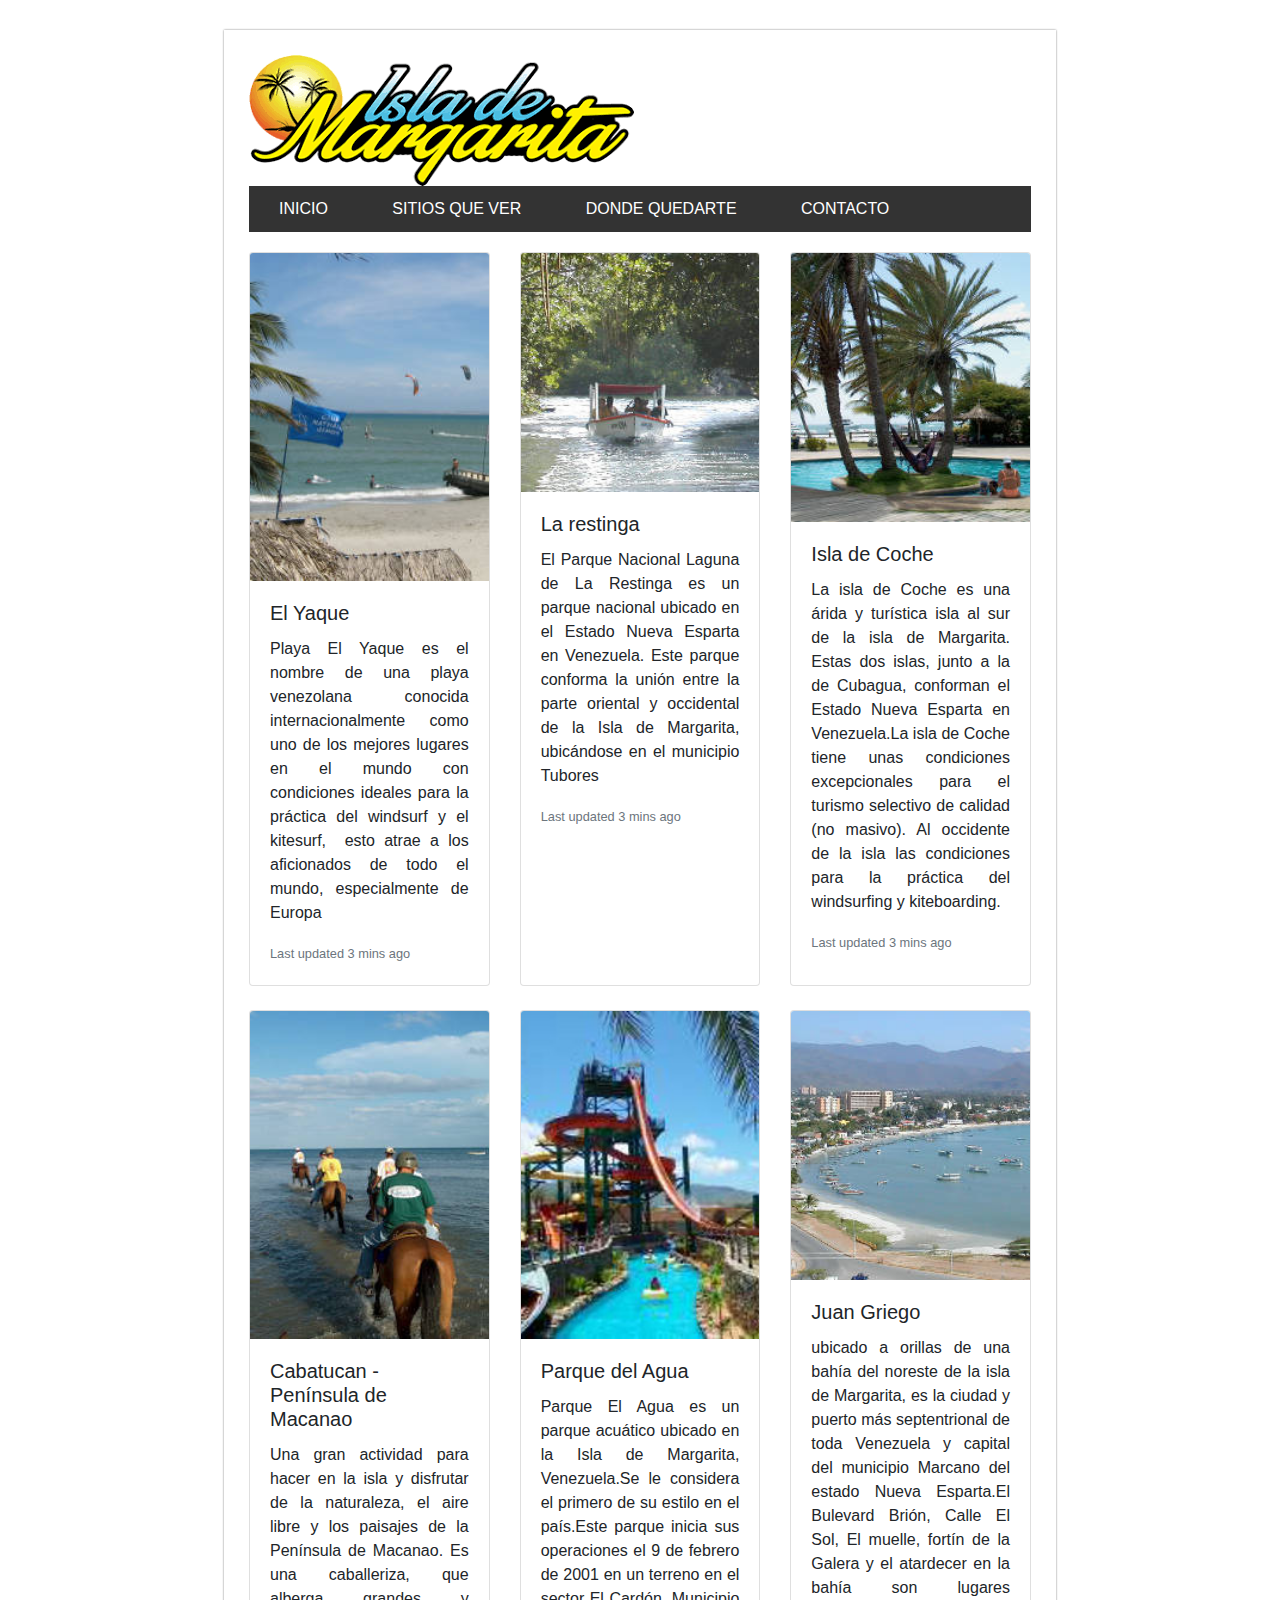
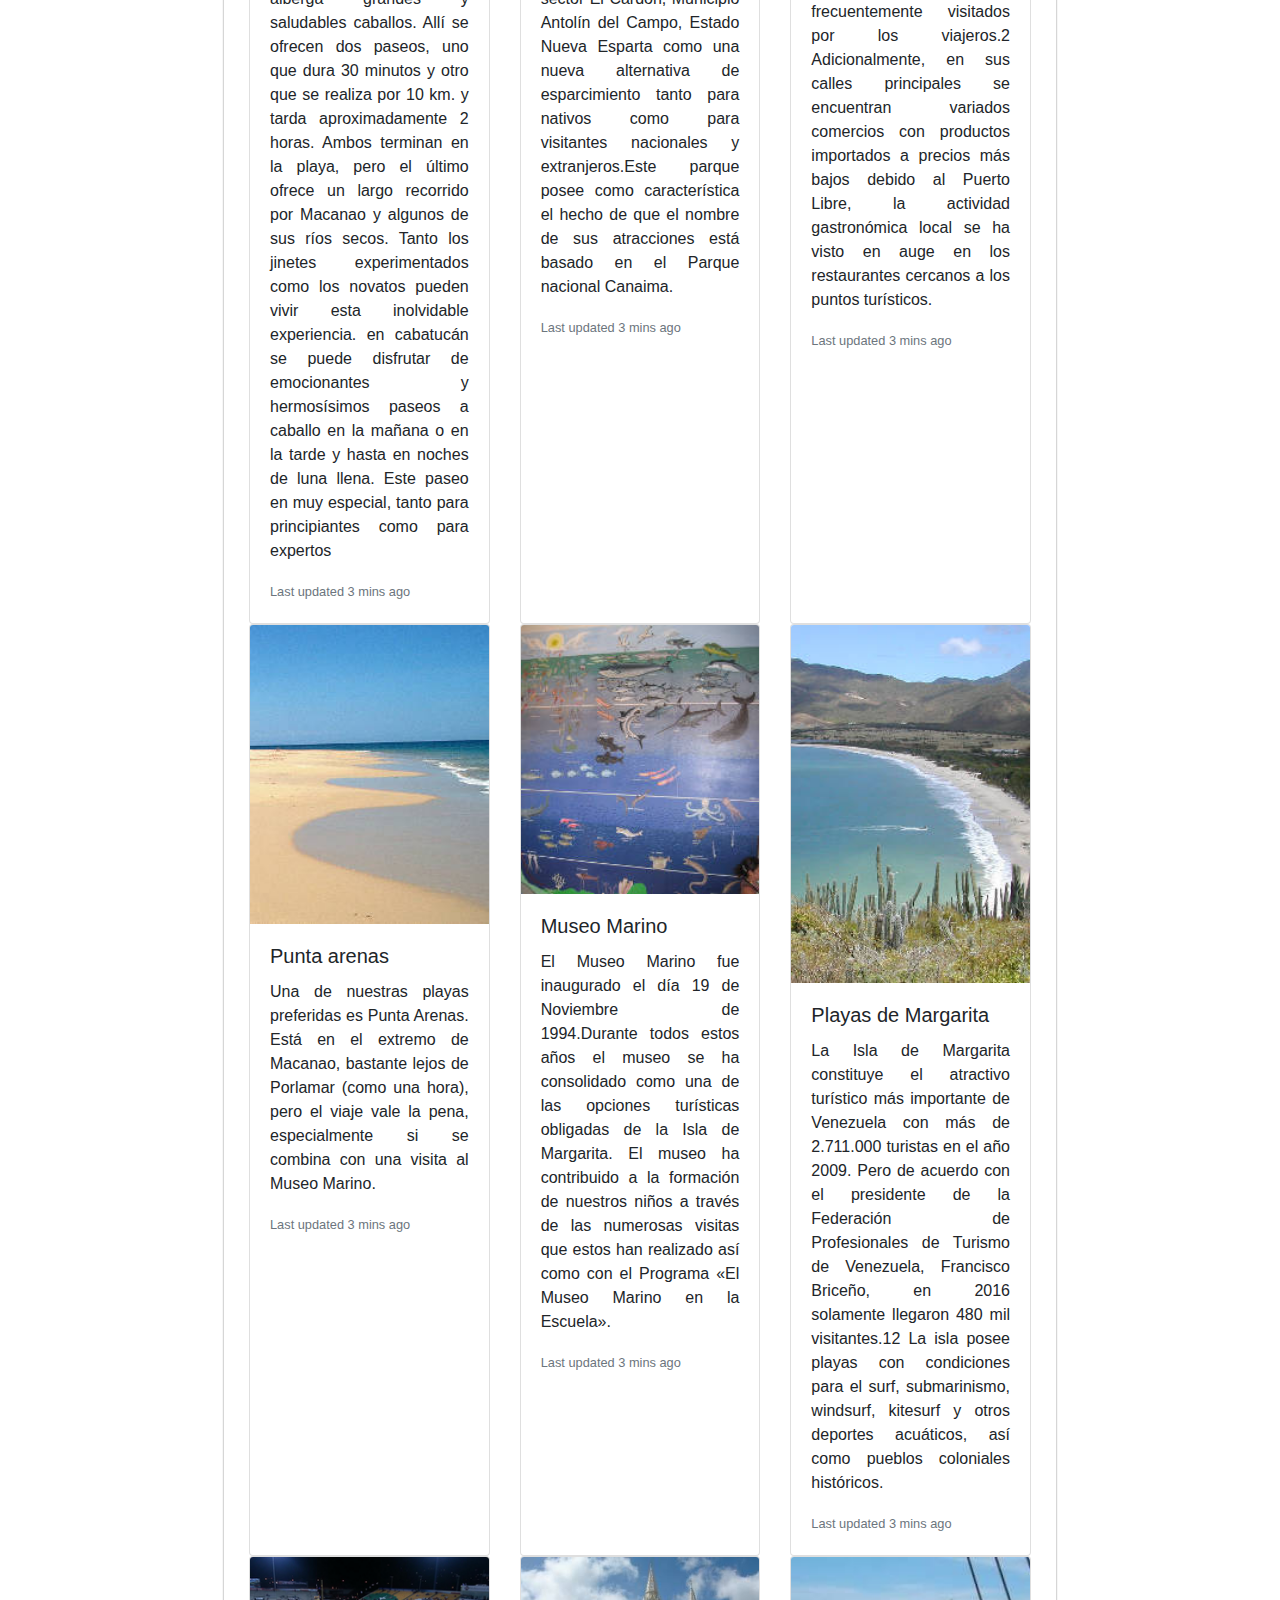
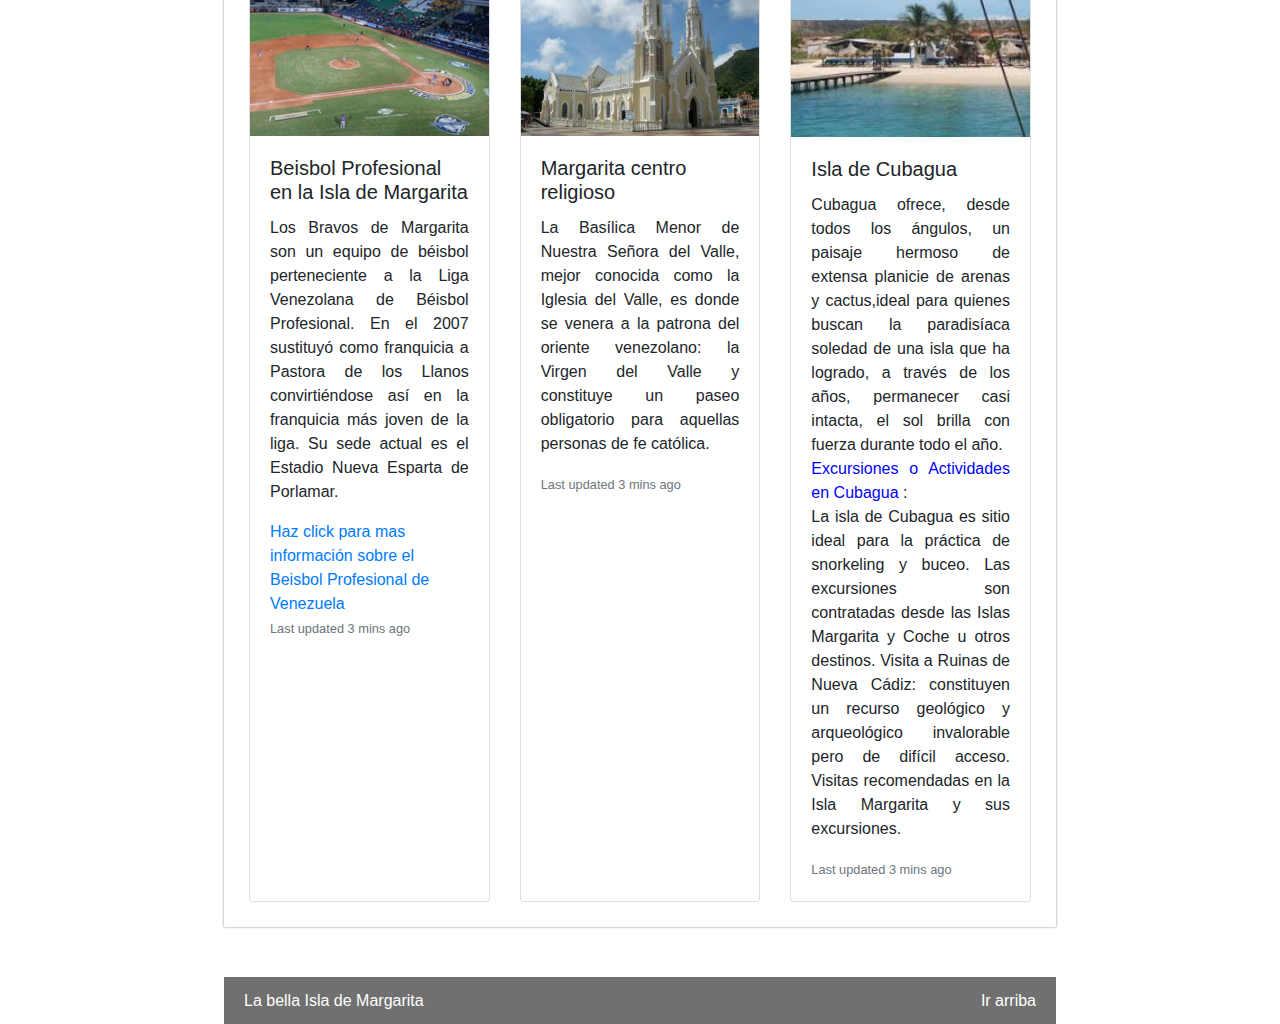
<file: ver.html>
<!DOCTYPE html>
<html lang="es">
    <head>
        <meta charset="utf-8"/>
        <title>Que ver en la Isla de Margarita</title>
         <!--Estilos CSS-->
         <link rel="stylesheet" href="css/styles.css">
        <!---Estilo Bootstrap-->
        <link rel="stylesheet" href="https://stackpath.bootstrapcdn.com/bootstrap/4.3.1/css/bootstrap.min.css" integrity="sha384-ggOyR0iXCbMQv3Xipma34MD+dH/1fQ784/j6cY/iJTQUOhcWr7x9JvoRxT2MZw1T" crossorigin="anonymous">
        <script src="https://stackpath.bootstrapcdn.com/bootstrap/4.3.1/js/bootstrap.min.js" integrity="sha384-JjSmVgyd0p3pXB1rRibZUAYoIIy6OrQ6VrjIEaFf/nJGzIxFDsf4x0xIM+B07jRM" crossorigin="anonymous"></script>
    </head>
    <body>
        <section id="global">
            <!--Cabecera-->
            <header>
                <div><img src="img/logo1.png" title="Logo"></div>
                <div class="clearfix"></div>
                <nav id="menu">
                    <ul>
                        <li><a href="index.html"class="transicion">Inicio</a></li>
                        <li><a href="ver.html"class="transicion">Sitios que ver</a></li>
                        <li><a href="https://www.venezuelatuya.com/hoteles/margarita.htm">Donde quedarte</a></li>
                        <li><a href="contacto.html"class="transicion">Contacto</a></li>
                    </ul>
                </nav>
            </header>
          <section>
            <div class="card-deck">
                    <div class="card">
                      <img src="img/elyaque.jpg" class="card-img-top" alt="...">
                      <div class="card-body">
                        <h5 class="card-title">El Yaque</h5>
                        <p class="card-text">Playa El Yaque​​ es el nombre de una playa venezolana​ conocida internacionalmente como uno de los mejores lugares en el mundo con condiciones ideales para la práctica del windsurf y el kitesurf, ​ esto atrae a los aficionados de todo el mundo, especialmente de Europa</p>
                        <p class="card-text"><small class="text-muted">Last updated 3 mins ago</small></p>
                      </div>
                    </div>
                    <div class="card">
                      <img src="img/larestinga.jpg" class="card-img-top" alt="...">
                      <div class="card-body">
                        <h5 class="card-title">La restinga</h5>
                        <p class="card-text">El Parque Nacional Laguna de La Restinga es un parque nacional ubicado en el Estado Nueva Esparta en Venezuela. Este parque conforma la unión entre la parte oriental y occidental de la Isla de Margarita, ubicándose en el municipio Tubores</p>
                        <p class="card-text"><small class="text-muted">Last updated 3 mins ago</small></p>
                      </div>
                    </div>
                    <div class="card">
                      <img src="img/coche.jpg" class="card-img-top" alt="...">
                      <div class="card-body">
                        <h5 class="card-title">Isla de Coche</h5>
                        <p class="card-text">La isla de Coche es una árida y turística isla al sur de la isla de Margarita. Estas dos islas, junto a la de Cubagua, conforman el Estado Nueva Esparta en Venezuela.La isla de Coche tiene unas condiciones excepcionales para el turismo selectivo de calidad (no masivo). Al occidente de la isla las condiciones para la práctica del windsurfing y kiteboarding.</p>
                        <p class="card-text"><small class="text-muted">Last updated 3 mins ago</small></p>
                      </div>
                    </div>
                  </div>
                  <br>
                  <div class="card-deck">
                        <div class="card">
                          <img src="img/cabatucan200.jpg" class="card-img-top" alt="...">
                          <div class="card-body">
                            <h5 class="card-title">Cabatucan - Península de Macanao</h5>
                            <p class="card-text">Una gran actividad para hacer en la isla y disfrutar de la naturaleza, el aire libre y los paisajes de la Península de Macanao.

                              Es una caballeriza, que alberga grandes y saludables caballos. Allí se ofrecen dos paseos, uno que dura 30 minutos y otro que se realiza por 10 km. y tarda aproximadamente 2 horas. Ambos terminan en la playa, pero el último ofrece un largo recorrido por Macanao y algunos de sus ríos secos. Tanto los jinetes experimentados como los novatos pueden vivir esta inolvidable experiencia. en cabatucán se puede disfrutar de emocionantes y hermosísimos paseos a caballo en la mañana o en la tarde y hasta en noches de luna llena. Este paseo en muy especial, tanto para principiantes como para expertos</p>
                            <p class="card-text"><small class="text-muted">Last updated 3 mins ago</small></p>
                          </div>
                        </div>
                        <div class="card">
                          <img src="img/parqueleagua.jpg" class="card-img-top" alt="...">
                          <div class="card-body">
                            <h5 class="card-title">Parque del Agua</h5>
                            <p class="card-text">Parque El Agua es un parque acuático ubicado en la Isla de Margarita, Venezuela.Se le considera el primero de su estilo en el país.Este parque inicia sus operaciones el 9 de febrero de 2001 en un terreno en el sector El Cardón, Municipio Antolín del Campo, Estado Nueva Esparta como una nueva alternativa de esparcimiento tanto para nativos como para visitantes nacionales y extranjeros.Este parque posee como característica el hecho de que el nombre de sus atracciones está basado en el Parque nacional Canaima.                    
                                                 
                              </p>
                            <p class="card-text"><small class="text-muted">Last updated 3 mins ago</small></p>
                          </div>
                        </div>
                        <div class="card">
                          <img src="img/juangriego.jpg" class="card-img-top" alt="...">
                          <div class="card-body">
                            <h5 class="card-title">Juan Griego</h5>
                            <p class="card-text">ubicado a orillas de una bahía del noreste de la isla de Margarita, es la ciudad y puerto más septentrional de toda Venezuela y capital del municipio Marcano del estado Nueva Esparta.El Bulevard Brión, Calle El Sol, El muelle, fortín de la Galera y el atardecer en la bahía son lugares frecuentemente visitados por los viajeros.2​Adicionalmente, en sus calles principales se encuentran variados comercios con productos importados a precios más bajos debido al Puerto Libre, la actividad gastronómica local se ha visto en auge en los restaurantes cercanos a los puntos turísticos.</p>
                            <p class="card-text"><small class="text-muted">Last updated 3 mins ago</small></p>
                          </div>
                        </div>
                      </div>
                      <div class="card-deck">
                            <div class="card">
                              <img src="img/puntaarenas.jpg" class="card-img-top" alt="...">
                              <div class="card-body">
                                <h5 class="card-title">Punta arenas</h5>
                                <p class="card-text">Una de nuestras playas preferidas es Punta Arenas. Está en el extremo de Macanao, bastante lejos de Porlamar (como una hora), pero el viaje vale la pena, especialmente si se combina con una visita al Museo Marino.</p>
                                <p class="card-text"><small class="text-muted">Last updated 3 mins ago</small></p>
                              </div>
                            </div>
                            <div class="card">
                              <img src="img/museomarino.jpg" class="card-img-top" alt="...">
                              <div class="card-body">
                                <h5 class="card-title">Museo Marino</h5>
                                <p class="card-text">El Museo Marino fue inaugurado el día 19 de Noviembre de 1994.Durante todos estos años el museo se ha consolidado como una de las opciones turísticas obligadas de la Isla de Margarita. El museo ha contribuido a la formación de nuestros niños a través de las numerosas visitas que estos han realizado así como con el Programa «El Museo Marino en la Escuela».
                                </p>
                                <p class="card-text"><small class="text-muted">Last updated 3 mins ago</small></p>
                              </div>
                            </div>
                            <div class="card">
                              <img src="img/playas2.jpg" class="card-img-top" alt="...">
                              <div class="card-body">
                                <h5 class="card-title">Playas de Margarita</h5>
                                <p class="card-text">La Isla de Margarita constituye el atractivo turístico más importante de Venezuela con más de 2.711.000 turistas en el año 2009. Pero de acuerdo con el presidente de la Federación de Profesionales de Turismo de Venezuela, Francisco Briceño, en 2016 solamente llegaron 480 mil visitantes.12​ La isla posee playas con condiciones para el surf, submarinismo, windsurf, kitesurf y otros deportes acuáticos, así como pueblos coloniales históricos.</p>
                                <p class="card-text"><small class="text-muted">Last updated 3 mins ago</small></p>
                              </div>
                            </div>
                            </div>
                          <div class="card-deck">
                                <div class="card">
                                  <img src="img/Beisbol.PNG" class="card-img-top" alt="...">
                                  <div class="card-body">
                                    <h5 class="card-title">Beisbol Profesional en la Isla de Margarita</h5>
                                    <p class="card-text">Los Bravos de Margarita son un equipo de béisbol perteneciente a la Liga Venezolana de Béisbol Profesional. En el 2007 sustituyó como franquicia a Pastora de los Llanos convirtiéndose así en la franquicia más joven de la liga. Su sede actual es el Estadio Nueva Esparta de Porlamar.</p>
                                    <a href="https://naim984.github.io/portafoliobeisbol/#/home">Haz click para mas información sobre el Beisbol Profesional de Venezuela</a>
                                    <p class="card-text"><small class="text-muted">Last updated 3 mins ago</small></p>
                                  </div>
                                </div>
                                <div class="card">
                                  <img src="img/iglesiadelvalle.jpg" class="card-img-top" alt="...">
                                  <div class="card-body">
                                    <h5 class="card-title">Margarita centro religioso</h5> 
                                    <p class="card-text">La Basílica Menor de Nuestra Señora del Valle, mejor conocida como la Iglesia del Valle, es donde se venera a la patrona del oriente venezolano: la Virgen del Valle y constituye un paseo obligatorio para aquellas personas de fe católica.</p>
                                    <p class="card-text"><small class="text-muted">Last updated 3 mins ago</small></p>
                                  </div>
                                </div>
                                <div class="card">
                                  <img src="img/cubagua.jpg" class="card-img-top" alt="...">
                                  <div class="card-body">
                                    <h5 class="card-title">Isla de Cubagua</h5>
                                    <p class="card-text">Cubagua ofrece, desde todos los ángulos, un paisaje hermoso de extensa planicie de arenas y cactus,ideal para quienes buscan la paradisíaca soledad de una isla que ha logrado, a través de los años, permanecer casi intacta, el sol brilla con fuerza durante todo el año.<br><span style="color: blue">Excursiones o Actividades en Cubagua</span> : <br> La isla de Cubagua es sitio ideal para la práctica de snorkeling y buceo. Las excursiones son contratadas desde las Islas Margarita y Coche u otros destinos.
                                            Visita a Ruinas de Nueva Cádiz: constituyen un recurso geológico y arqueológico invalorable pero de difícil acceso. Visitas recomendadas en la Isla Margarita y sus excursiones.</p>
                                    <p class="card-text"><small class="text-muted">Last updated 3 mins ago</small></p>
                                  </div>
                                </div>
                              </div>
                            </section>
                          </section>
                          <div class="clearfix"></div>
                          <footer>
                            La bella Isla de Margarita
                            <a href="#" class="subir">Ir arriba</a>
                          </footer>
                 <script src="https://code.jquery.com/jquery-3.3.1.slim.min.js" integrity="sha384-q8i/X+965DzO0rT7abK41JStQIAqVgRVzpbzo5smXKp4YfRvH+8abtTE1Pi6jizo" crossorigin="anonymous"></script>
                <script src="https://cdnjs.cloudflare.com/ajax/libs/popper.js/1.14.7/umd/popper.min.js" integrity="sha384-UO2eT0CpHqdSJQ6hJty5KVphtPhzWj9WO1clHTMGa3JDZwrnQq4sF86dIHNDz0W1" crossorigin="anonymous"></script>
    </body>
</html>










</html>
</file>
<file: css/styles.css>
*{
	margin: 0px;
	padding: 0px;
}

.clearfix{
	float: none;
	clear: both;
}

#global{
	width: 65%;
	margin: 0px auto;
	margin-top: 30px;
	padding: 25px;
	background: white;
	box-shadow: 0px 0px 2px gray;
}

#menu{
	font-family: Helvetica, Arial;
	background: #333;
	width: 100%;
	text-transform: uppercase;
	margin-bottom: 20px;
}

#menu ul{
	line-height: 46px;
	list-style: none;
}

#menu ul li{
	height: 46px;
	display: inline-block;
	transition: all 300ms;
}

#menu a{
	display: block;
	color:white;
	text-decoration: none;
	padding-left: 30px;
	padding-right: 30px;
}

#menu a:hover {
	background-color: #5D6D7E;
  }

#posts{
	width: 60%;
	float: left;
	font-family: Helvetica, Arial;
}

.post{
	padding: 7px;
}

h2{
	font-family: Helvetica, Arial;
	font-size: 30px;
	color:#333;
}

.post .date{
	display: block;
	color: gray;
	margin-top:5px;
}

.post p{
	margin-top: 10px;
	margin-bottom: 20px;
	line-height: 22px;
	text-align: justify;
}

.button-more{
	font-size: 14px;
	text-align: center;
	display: block;
	padding: 15px;
	color: white;
	text-decoration: none;
	margin-top: 10px;
	width: 70px;
	margin-bottom: 20px;
}

#sidebar{
	font-family: Helvetica, Arial;
	width: 31%;
	float: right;
}

#sidebar h4{
	margin-top: 50px;
	margin-bottom:20px;
	text-align: center;
	line-height: 10px;
	color:#333;
	background: url("../img/lines.png") repeat-x;
}

#sidebar h4 span{
	background: white;
	padding: 5px;
}

#sidebar img{
	width: 100%;
}

#sidebar p{
	font-size: 15px;
	text-align: justify;
}

form input[type="text"],
form input[type="password"],
form input[type="email"],
form input[type="number"],
select{
	padding: 5px;
	border-radius: 2px;
	border:1px solid #ccc;
	width: 80%;
	margin-bottom: 10px;
	margin-top: 5px;
}

form input[type="submit"]{
	background: #eee;
	padding: 10px;
	border: 1px solid #ccc;
	color: #333;
	cursor: pointer;
}

footer {
    clear:both;
	font-family: Helvetica, Arial;
	color:white;
	height: 47px;
	background: rgba(51, 51, 51, 0.70);
	margin:0px auto;
	width: 65%;
	padding-left: 20px;
	padding-right: 20px;
	margin-top: 50px;
	line-height: 47px;
}

.bx-wrapper, .bx-viewport {
	height: 400px !important;
}


.subir{
	color: white;
	text-decoration: none;
	display: block;
	float:right;
}

#box{
	width: 60%;
	float: left;
	margin-top:40px;
}



#form_contact{
	width: 50%;
	margin-top: 15px;
	font-family: Helvetica, Arial;
}

#form_contact label{
	display: block;
	width: 100%;
	margin-top: 5px;
}

a{
	text-decoration: none;
	color: #333;
	text-align: center;
}

.form-error{
	float: right;
font-size: 11px;
background: red;
padding: 10px;
width: 50%;

}

#tarjeta{
width: 30%;
float: right;
}
h3{
	color: blue;
	text-align: center;

}
p{
	text-align: justify;
}
#caja{
	background-color: blue;
}
</file>
